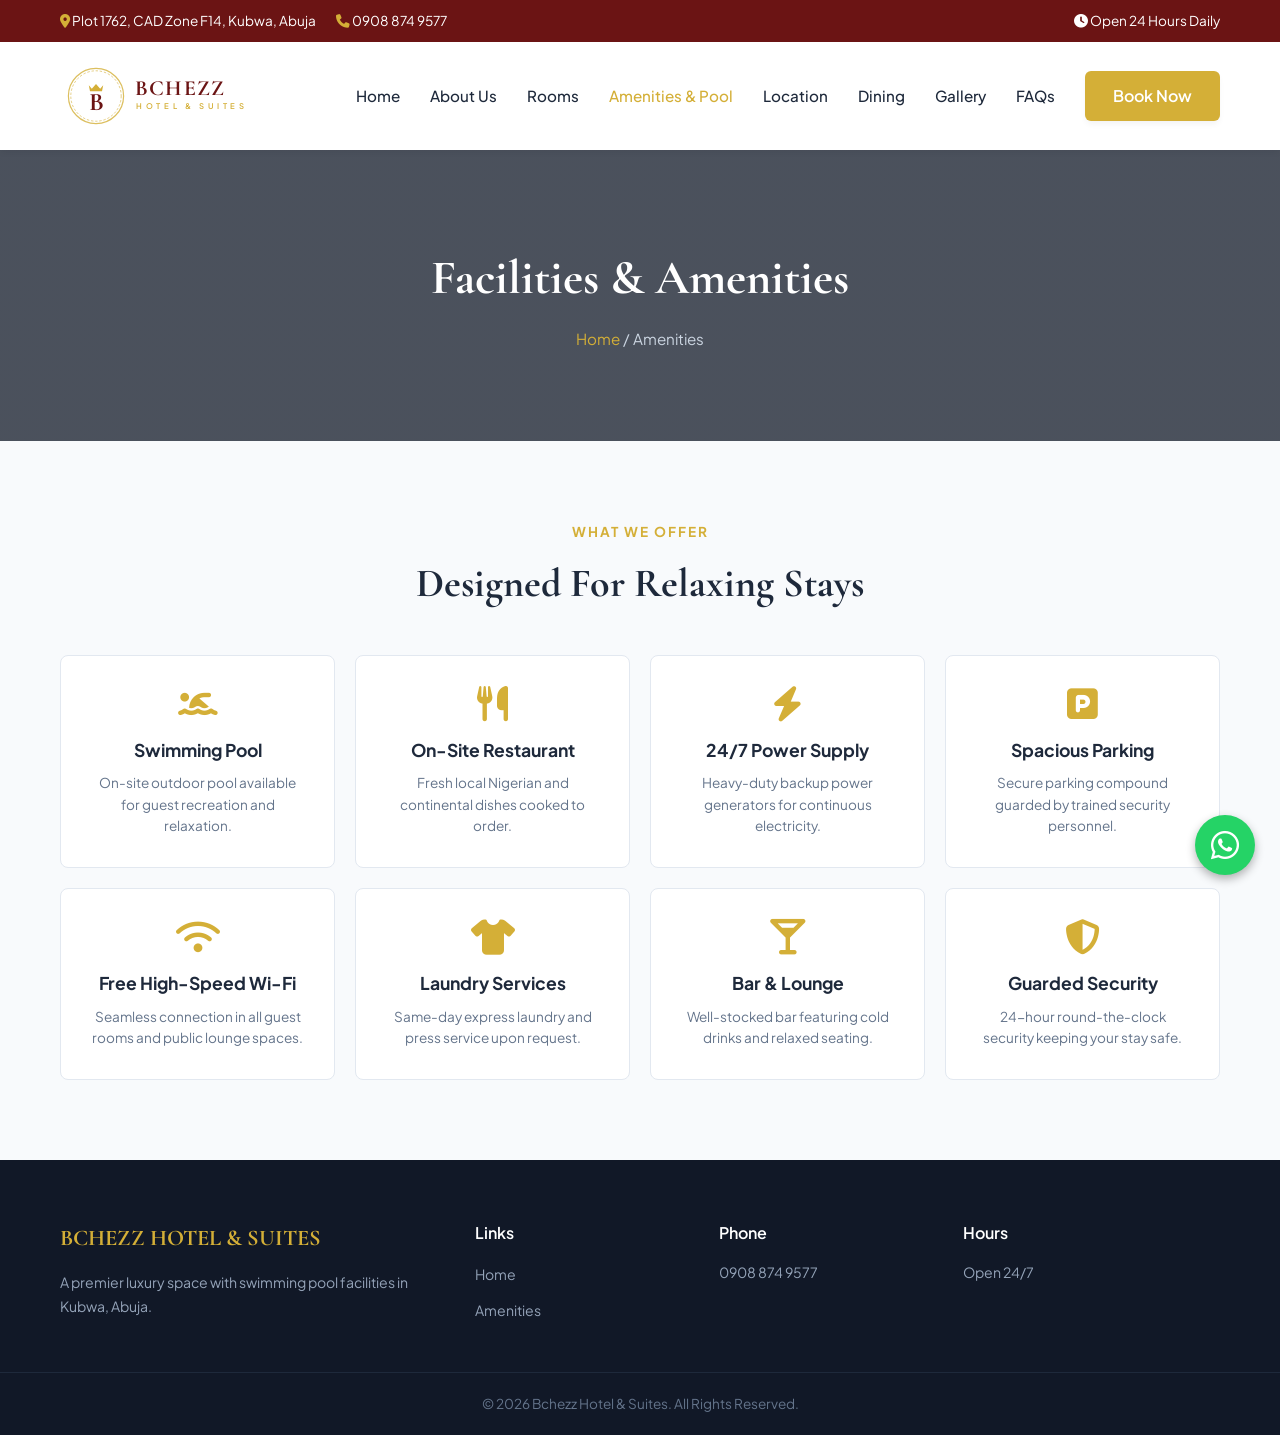
<file: amenities.html>
<!DOCTYPE html>
<html lang="en">
<head>
  <meta charset="utf-8">
  <meta name="viewport" content="width=device-width, initial-scale=1">
  <title>Amenities & Pool | Bchezz Hotel & Suites</title>
  <link rel="stylesheet" href="css/style.css">
  <link rel="preconnect" href="https://fonts.googleapis.com">
  <link rel="preconnect" href="https://fonts.gstatic.com" crossorigin>
  <link href="https://fonts.googleapis.com/css2?family=Cormorant+Garamond:wght@600;700&family=Plus+Jakarta+Sans:wght@400;500;600;700&display=swap" rel="stylesheet">
  <link rel="stylesheet" href="https://cdnjs.cloudflare.com/ajax/libs/font-awesome/6.4.0/css/all.min.css" />

  <!-- SEO & Open Graph Meta Tags -->
  <meta name="description" content="Bchezz Hotel & Suites offers luxury rooms, serviced apartments with kitchens, swimming pool, and 24/7 power in Kubwa, Abuja. Book your stay today!">
  <meta property="og:title" content="Bchezz Hotel & Suites | Luxury Lodging in Kubwa, Abuja">
  <meta property="og:description" content="Service-oriented hotel opposite Kubwa Central Market. Swimming pool, furnished suites, and 24-hour service.">
  <meta property="og:image" content="https://www.crystalbeds.com.ng/images/960x490/Bchezz%20Hotel%20Abuja%204.jpg">
  <meta property="og:type" content="website">

  <!-- Favicon Link -->
  <link rel="icon" type="image/svg+xml" href="favicon.svg"> 

</head>
<body>

  <div class="top-bar">
    <div class="container top-bar-content">
      <div class="top-info">
        <span><i class="fa-solid fa-location-dot"></i> Plot 1762, CAD Zone F14, Kubwa, Abuja</span>
        <span><i class="fa-solid fa-phone"></i> 0908 874 9577</span>
      </div>
      <div><span><i class="fa-solid fa-clock"></i> Open 24 Hours Daily</span></div>
    </div>
  </div>

  <header class="navbar">
    <div class="container nav-container">
      <a href="index.html" class="brand-logo" style="display: flex; align-items: center; max-width: 240px;">
        <svg xmlns="http://www.w3.org/2000/svg" viewBox="0 0 400 120" width="100%" height="auto">
          <g transform="translate(10, 10)">
            <circle cx="50" cy="50" r="46" fill="none" stroke="#D4AF37" stroke-width="2" opacity="0.8"/>
            <circle cx="50" cy="50" r="42" fill="none" stroke="#D4AF37" stroke-width="1" stroke-dasharray="4,3"/>
            <path d="M 38 32 L 43 38 L 50 30 L 57 38 L 62 32 L 60 42 L 40 42 Z" fill="#D4AF37"/>
            <text x="50" y="74" font-family="'Cormorant Garamond', serif" font-size="42" font-weight="700" fill="#6B1414" text-anchor="middle">B</text>
          </g>
          <text x="125" y="58" font-family="'Cormorant Garamond', serif" font-size="36" font-weight="700" fill="#6B1414" letter-spacing="2">BCHEZZ</text>
          <text x="127" y="82" font-family="'Plus Jakarta Sans', sans-serif" font-size="13" font-weight="600" fill="#D4AF37" letter-spacing="6">HOTEL &amp; SUITES</text>
        </svg>
      </a>
      <button class="nav-toggle" id="navToggle"><i class="fa-solid fa-bars"></i></button>
      <nav class="nav-menu" id="navMenu">
        <a href="index.html" class="nav-link">Home</a>
        <a href="about.html" class="nav-link">About Us</a>
        <a href="rooms.html" class="nav-link">Rooms</a>
        <a href="amenities.html" class="nav-link active">Amenities & Pool</a>
        <a href="location.html" class="nav-link">Location</a>
        <a href="restaurant.html" class="nav-link">Dining</a>
        <a href="gallery.html" class="nav-link">Gallery</a>
        <a href="faqs.html" class="nav-link">FAQs</a>
        <a href="booking.html" class="btn-primary">Book Now</a>
      </nav>
    </div>
  </header>

  <div class="page-header">
    <div class="container">
      <h1 class="page-title">Facilities & Amenities</h1>
      <p class="page-breadcrumb"><a href="index.html">Home</a> / Amenities</p>
    </div>
  </div>

  <section class="section">
    <div class="container">
      <div class="section-header text-center">
        <span class="section-subtitle">What We Offer</span>
        <h2 class="section-title">Designed For Relaxing Stays</h2>
      </div>

      <div class="grid-4">
        <div class="amenity-card">
          <i class="fa-solid fa-person-swimming"></i>
          <h3>Swimming Pool</h3>
          <p>On-site outdoor pool available for guest recreation and relaxation.</p>
        </div>
        <div class="amenity-card">
          <i class="fa-solid fa-utensils"></i>
          <h3>On-Site Restaurant</h3>
          <p>Fresh local Nigerian and continental dishes cooked to order.</p>
        </div>
        <div class="amenity-card">
          <i class="fa-solid fa-bolt"></i>
          <h3>24/7 Power Supply</h3>
          <p>Heavy-duty backup power generators for continuous electricity.</p>
        </div>
        <div class="amenity-card">
          <i class="fa-solid fa-square-parking"></i>
          <h3>Spacious Parking</h3>
          <p>Secure parking compound guarded by trained security personnel.</p>
        </div>
        <div class="amenity-card">
          <i class="fa-solid fa-wifi"></i>
          <h3>Free High-Speed Wi-Fi</h3>
          <p>Seamless connection in all guest rooms and public lounge spaces.</p>
        </div>
        <div class="amenity-card">
          <i class="fa-solid fa-shirt"></i>
          <h3>Laundry Services</h3>
          <p>Same-day express laundry and press service upon request.</p>
        </div>
        <div class="amenity-card">
          <i class="fa-solid fa-martini-glass"></i>
          <h3>Bar & Lounge</h3>
          <p>Well-stocked bar featuring cold drinks and relaxed seating.</p>
        </div>
        <div class="amenity-card">
          <i class="fa-solid fa-shield-halved"></i>
          <h3>Guarded Security</h3>
          <p>24-hour round-the-clock security keeping your stay safe.</p>
        </div>
      </div>
    </div>
  </section>

  <footer class="footer">
    <div class="container footer-grid">
      <div class="footer-col">
        <h3>BCHEZZ HOTEL & SUITES</h3>
        <p>A premier luxury space with swimming pool facilities in Kubwa, Abuja.</p>
      </div>
      <div class="footer-col">
        <h4>Links</h4>
        <ul>
          <li><a href="index.html">Home</a></li>
          <li><a href="amenities.html">Amenities</a></li>
        </ul>
      </div>
      <div class="footer-col">
        <h4>Phone</h4>
        <p>0908 874 9577</p>
      </div>
      <div class="footer-col">
        <h4>Hours</h4>
        <p>Open 24/7</p>
      </div>
    </div>
    <div class="footer-bottom"><p>&copy; 2026 Bchezz Hotel & Suites. All Rights Reserved.</p></div>
  </footer>

  <!-- Floating WhatsApp Chat Widget -->
  <a href="https://wa.me/2349088749577?text=Hello%20Bchezz%20Hotel,%20I%20would%20like%20to%20inquire%20about%20room%20reservations." class="whatsapp-float" target="_blank" aria-label="Chat on WhatsApp">
    <i class="fa-brands fa-whatsapp"></i>
  </a>  

  <script src="js/script.js"></script>
</body>
</html>
</file>
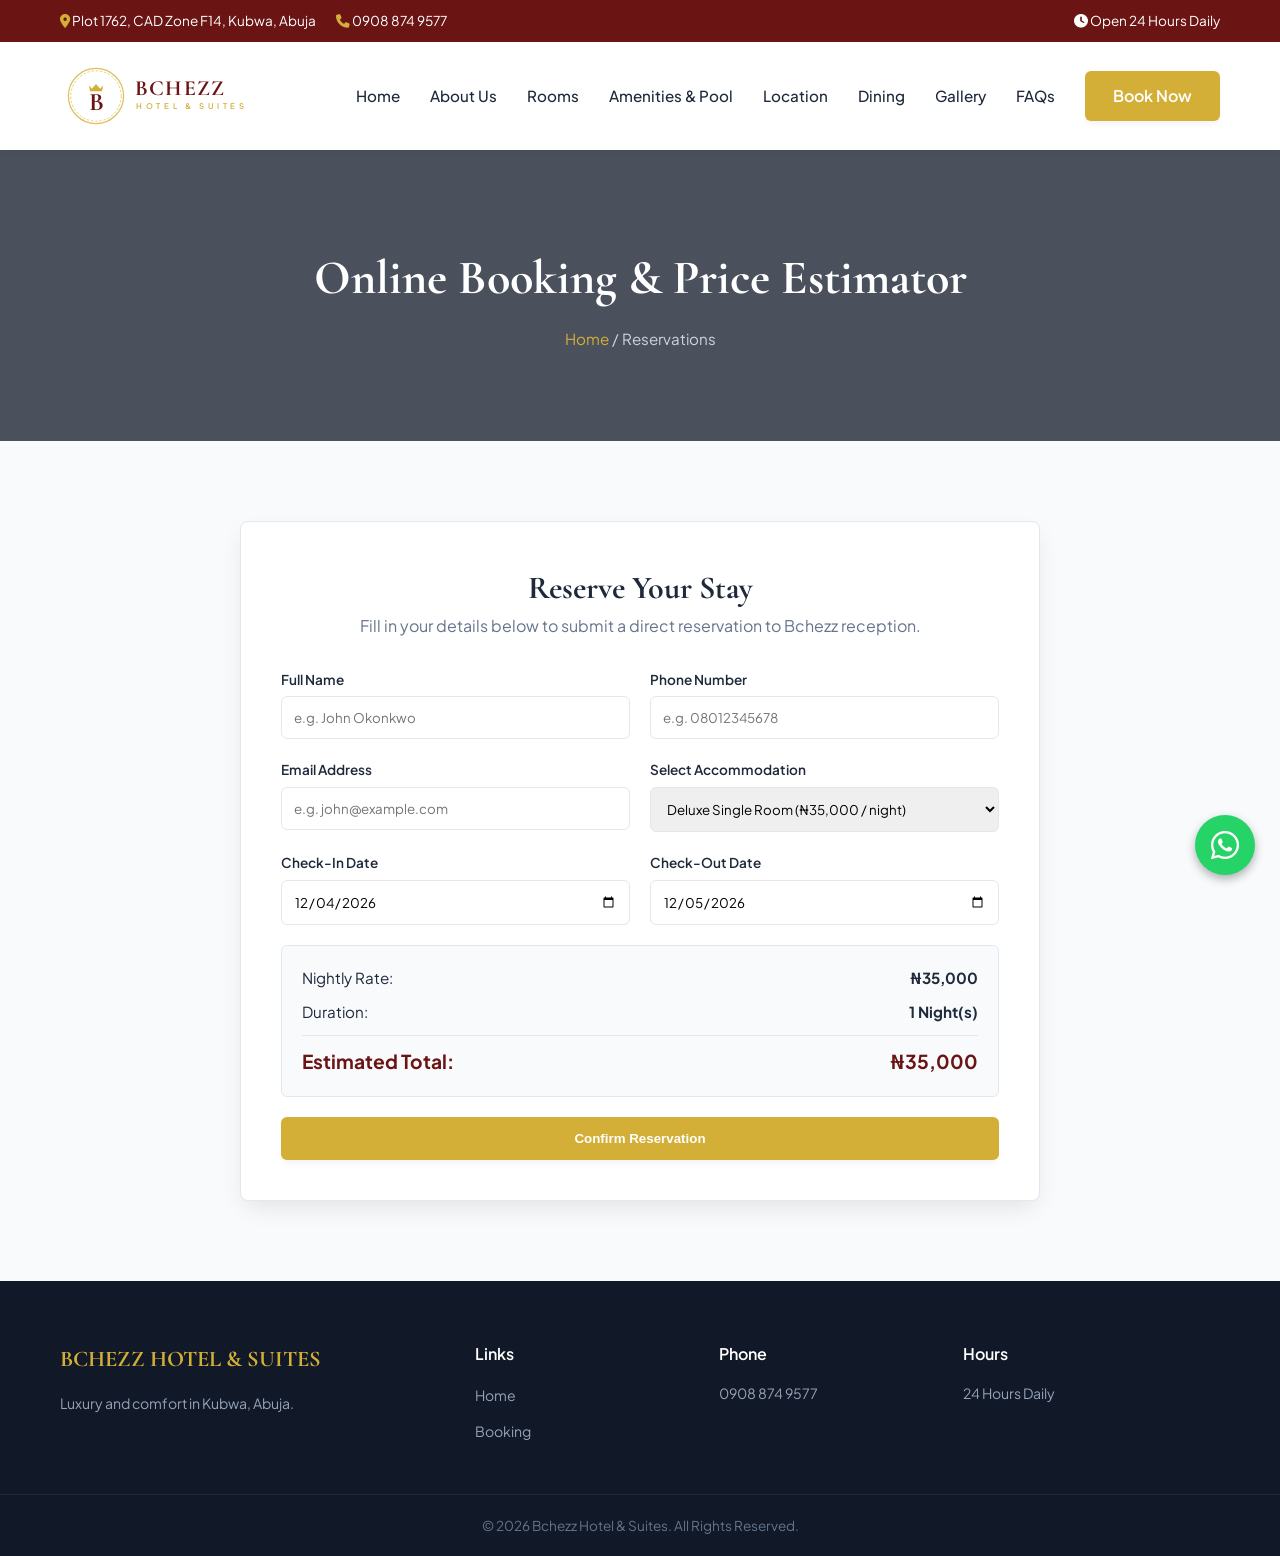
<file: booking.html>
<!DOCTYPE html>
<html lang="en">
<head>
  <meta charset="utf-8">
  <meta name="viewport" content="width=device-width, initial-scale=1">
  <title>Reservations & Calculator | Bchezz Hotel & Suites</title>
  <link rel="stylesheet" href="css/style.css">
  <link rel="preconnect" href="https://fonts.googleapis.com">
  <link rel="preconnect" href="https://fonts.gstatic.com" crossorigin>
  <link href="https://fonts.googleapis.com/css2?family=Cormorant+Garamond:wght@600;700&family=Plus+Jakarta+Sans:wght@400;500;600;700&display=swap" rel="stylesheet">
  <link rel="stylesheet" href="https://cdnjs.cloudflare.com/ajax/libs/font-awesome/6.4.0/css/all.min.css" />

  <!-- SEO & Open Graph Meta Tags -->
  <meta name="description" content="Bchezz Hotel & Suites offers luxury rooms, serviced apartments with kitchens, swimming pool, and 24/7 power in Kubwa, Abuja. Book your stay today!">
  <meta property="og:title" content="Bchezz Hotel & Suites | Luxury Lodging in Kubwa, Abuja">
  <meta property="og:description" content="Service-oriented hotel opposite Kubwa Central Market. Swimming pool, furnished suites, and 24-hour service.">
  <meta property="og:image" content="https://www.crystalbeds.com.ng/images/960x490/Bchezz%20Hotel%20Abuja%204.jpg">
  <meta property="og:type" content="website">  

  <!-- Favicon Link -->
  <link rel="icon" type="image/svg+xml" href="favicon.svg"> 

</head>
<body>

  <div class="top-bar">
    <div class="container top-bar-content">
      <div class="top-info">
        <span><i class="fa-solid fa-location-dot"></i> Plot 1762, CAD Zone F14, Kubwa, Abuja</span>
        <span><i class="fa-solid fa-phone"></i> 0908 874 9577</span>
      </div>
      <div><span><i class="fa-solid fa-clock"></i> Open 24 Hours Daily</span></div>
    </div>
  </div>

  <header class="navbar">
    <div class="container nav-container">
      <a href="index.html" class="brand-logo" style="display: flex; align-items: center; max-width: 240px;">
        <svg xmlns="http://www.w3.org/2000/svg" viewBox="0 0 400 120" width="100%" height="auto">
          <g transform="translate(10, 10)">
            <circle cx="50" cy="50" r="46" fill="none" stroke="#D4AF37" stroke-width="2" opacity="0.8"/>
            <circle cx="50" cy="50" r="42" fill="none" stroke="#D4AF37" stroke-width="1" stroke-dasharray="4,3"/>
            <path d="M 38 32 L 43 38 L 50 30 L 57 38 L 62 32 L 60 42 L 40 42 Z" fill="#D4AF37"/>
            <text x="50" y="74" font-family="'Cormorant Garamond', serif" font-size="42" font-weight="700" fill="#6B1414" text-anchor="middle">B</text>
          </g>
          <text x="125" y="58" font-family="'Cormorant Garamond', serif" font-size="36" font-weight="700" fill="#6B1414" letter-spacing="2">BCHEZZ</text>
          <text x="127" y="82" font-family="'Plus Jakarta Sans', sans-serif" font-size="13" font-weight="600" fill="#D4AF37" letter-spacing="6">HOTEL &amp; SUITES</text>
        </svg>
      </a>
      <button class="nav-toggle" id="navToggle"><i class="fa-solid fa-bars"></i></button>
      <nav class="nav-menu" id="navMenu">
        <a href="index.html" class="nav-link">Home</a>
        <a href="about.html" class="nav-link">About Us</a>
        <a href="rooms.html" class="nav-link">Rooms</a>
        <a href="amenities.html" class="nav-link">Amenities & Pool</a>
        <a href="location.html" class="nav-link">Location</a>
        <a href="restaurant.html" class="nav-link">Dining</a>
        <a href="gallery.html" class="nav-link">Gallery</a>
        <a href="faqs.html" class="nav-link">FAQs</a>
        <a href="booking.html" class="btn-primary active">Book Now</a>
      </nav>
    </div>
  </header>

  <div class="page-header">
    <div class="container">
      <h1 class="page-title">Online Booking & Price Estimator</h1>
      <p class="page-breadcrumb"><a href="index.html">Home</a> / Reservations</p>
    </div>
  </div>

  <section class="section">
    <div class="container">
      <div class="booking-card">
        <div class="text-center" style="margin-bottom:30px;">
          <h2 style="font-family: var(--font-heading); font-size:2rem;">Reserve Your Stay</h2>
          <p style="color:var(--text-muted);">Fill in your details below to submit a direct reservation to Bchezz reception.</p>
        </div>

        <form id="reservationForm">
          <div class="form-grid">
            <div class="form-group">
              <label>Full Name</label>
              <input type="text" placeholder="e.g. John Okonkwo" required>
            </div>
            <div class="form-group">
              <label>Phone Number</label>
              <input type="tel" placeholder="e.g. 08012345678" required>
            </div>
            <div class="form-group">
              <label>Email Address</label>
              <input type="email" placeholder="e.g. john@example.com" required>
            </div>
            <div class="form-group">
              <label>Select Accommodation</label>
              <select id="calcRoom">
                <option value="Deluxe Single">Deluxe Single Room (₦35,000 / night)</option>
                <option value="Deluxe Double">Deluxe Double Room (₦42,000 / night)</option>
                <option value="Executive Suite">Executive Suite (₦55,000 / night)</option>
                <option value="Serviced Apartment">Serviced Apartment with Kitchen (₦70,000 / night)</option>
              </select>
            </div>
            <div class="form-group">
              <label>Check-In Date</label>
              <input type="date" id="booking-checkin" required>
            </div>
            <div class="form-group">
              <label>Check-Out Date</label>
              <input type="date" id="booking-checkout" required>
            </div>
          </div>

          <!-- Price Calculation Box -->
          <div class="calc-summary">
            <div class="calc-summary-row">
              <span>Nightly Rate:</span>
              <strong id="calcRate">₦35,000</strong>
            </div>
            <div class="calc-summary-row">
              <span>Duration:</span>
              <strong id="calcNights">1 Night(s)</strong>
            </div>
            <div class="calc-summary-total">
              <span>Estimated Total:</span>
              <span id="calcTotal">₦35,000</span>
            </div>
          </div>

          <button type="submit" class="btn-primary" style="width: 100%; justify-content: center; padding: 14px; margin-top: 20px;">Confirm Reservation</button>
        </form>
      </div>
    </div>
  </section>

  <footer class="footer">
    <div class="container footer-grid">
      <div class="footer-col">
        <h3>BCHEZZ HOTEL & SUITES</h3>
        <p>Luxury and comfort in Kubwa, Abuja.</p>
      </div>
      <div class="footer-col">
        <h4>Links</h4>
        <ul>
          <li><a href="index.html">Home</a></li>
          <li><a href="booking.html">Booking</a></li>
        </ul>
      </div>
      <div class="footer-col">
        <h4>Phone</h4>
        <p>0908 874 9577</p>
      </div>
      <div class="footer-col">
        <h4>Hours</h4>
        <p>24 Hours Daily</p>
      </div>
    </div>
    <div class="footer-bottom"><p>&copy; 2026 Bchezz Hotel & Suites. All Rights Reserved.</p></div>
  </footer>

  <a href="https://wa.me/2349088749577?text=Hello%20Bchezz%20Hotel,%20I%20would%20like%20to%20inquire%20about%20room%20reservations." class="whatsapp-float" target="_blank"><i class="fa-brands fa-whatsapp"></i></a>

  <script src="js/script.js"></script>
</body>
</html>
</file>
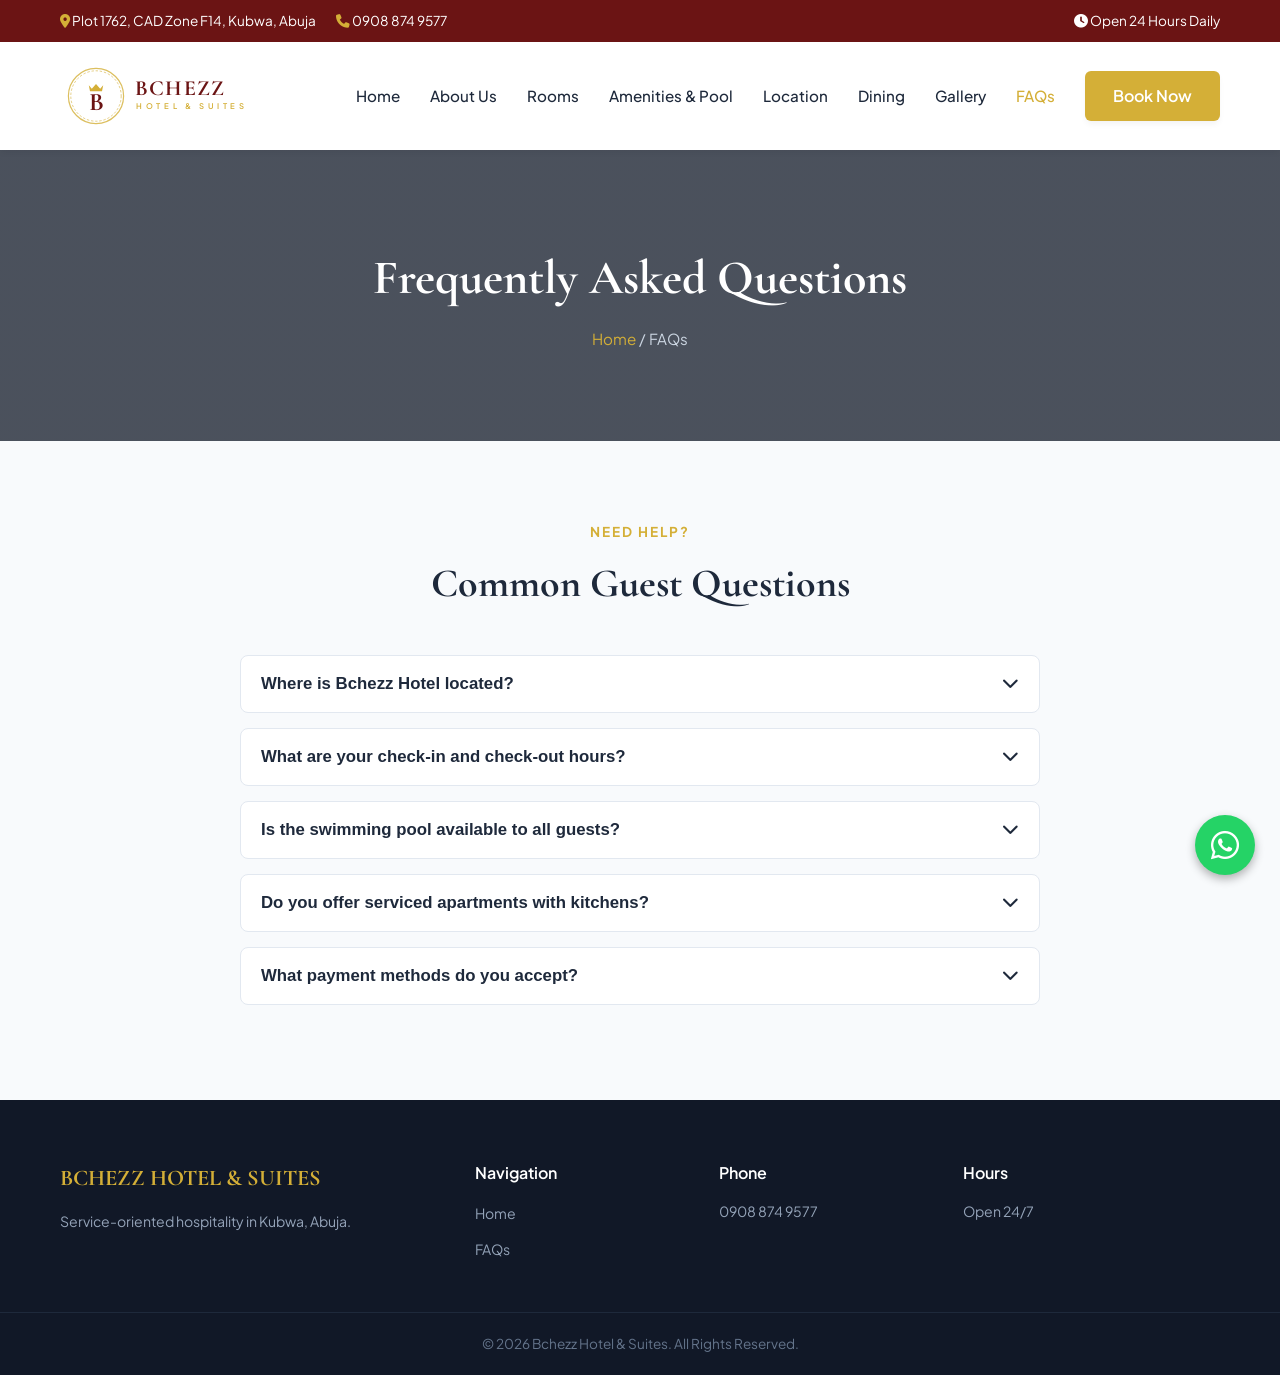
<file: faqs.html>
<!DOCTYPE html>
<html lang="en">
<head>
  <meta charset="utf-8">
  <meta name="viewport" content="width=device-width, initial-scale=1">
  <title>Frequently Asked Questions | Bchezz Hotel & Suites</title>
  <link rel="stylesheet" href="css/style.css">
  <link rel="preconnect" href="https://fonts.googleapis.com">
  <link rel="preconnect" href="https://fonts.gstatic.com" crossorigin>
  <link href="https://fonts.googleapis.com/css2?family=Cormorant+Garamond:wght@600;700&family=Plus+Jakarta+Sans:wght@400;500;600;700&display=swap" rel="stylesheet">
  <link rel="stylesheet" href="https://cdnjs.cloudflare.com/ajax/libs/font-awesome/6.4.0/css/all.min.css" />

  <!-- SEO & Open Graph Meta Tags -->
  <meta name="description" content="Bchezz Hotel & Suites offers luxury rooms, serviced apartments with kitchens, swimming pool, and 24/7 power in Kubwa, Abuja. Book your stay today!">
  <meta property="og:title" content="Bchezz Hotel & Suites | Luxury Lodging in Kubwa, Abuja">
  <meta property="og:description" content="Service-oriented hotel opposite Kubwa Central Market. Swimming pool, furnished suites, and 24-hour service.">
  <meta property="og:image" content="https://www.crystalbeds.com.ng/images/960x490/Bchezz%20Hotel%20Abuja%204.jpg">
  <meta property="og:type" content="website">

  <!-- Favicon Link -->
  <link rel="icon" type="image/svg+xml" href="favicon.svg"> 

</head>
<body>

  <div class="top-bar">
    <div class="container top-bar-content">
      <div class="top-info">
        <span><i class="fa-solid fa-location-dot"></i> Plot 1762, CAD Zone F14, Kubwa, Abuja</span>
        <span><i class="fa-solid fa-phone"></i> 0908 874 9577</span>
      </div>
      <div><span><i class="fa-solid fa-clock"></i> Open 24 Hours Daily</span></div>
    </div>
  </div>

  <header class="navbar">
    <div class="container nav-container">
      <a href="index.html" class="brand-logo" style="display: flex; align-items: center; max-width: 240px;">
        <svg xmlns="http://www.w3.org/2000/svg" viewBox="0 0 400 120" width="100%" height="auto">
          <g transform="translate(10, 10)">
            <circle cx="50" cy="50" r="46" fill="none" stroke="#D4AF37" stroke-width="2" opacity="0.8"/>
            <circle cx="50" cy="50" r="42" fill="none" stroke="#D4AF37" stroke-width="1" stroke-dasharray="4,3"/>
            <path d="M 38 32 L 43 38 L 50 30 L 57 38 L 62 32 L 60 42 L 40 42 Z" fill="#D4AF37"/>
            <text x="50" y="74" font-family="'Cormorant Garamond', serif" font-size="42" font-weight="700" fill="#6B1414" text-anchor="middle">B</text>
          </g>
          <text x="125" y="58" font-family="'Cormorant Garamond', serif" font-size="36" font-weight="700" fill="#6B1414" letter-spacing="2">BCHEZZ</text>
          <text x="127" y="82" font-family="'Plus Jakarta Sans', sans-serif" font-size="13" font-weight="600" fill="#D4AF37" letter-spacing="6">HOTEL &amp; SUITES</text>
        </svg>
      </a>
      <button class="nav-toggle" id="navToggle"><i class="fa-solid fa-bars"></i></button>
      <nav class="nav-menu" id="navMenu">
        <a href="index.html" class="nav-link">Home</a>
        <a href="about.html" class="nav-link">About Us</a>
        <a href="rooms.html" class="nav-link">Rooms</a>
        <a href="amenities.html" class="nav-link">Amenities & Pool</a>
        <a href="location.html" class="nav-link">Location</a>
        <a href="restaurant.html" class="nav-link">Dining</a>
        <a href="gallery.html" class="nav-link">Gallery</a>
        <a href="faqs.html" class="nav-link active">FAQs</a>
        <a href="booking.html" class="btn-primary">Book Now</a>
      </nav>
    </div>
  </header>

  <div class="page-header">
    <div class="container">
      <h1 class="page-title">Frequently Asked Questions</h1>
      <p class="page-breadcrumb"><a href="index.html">Home</a> / FAQs</p>
    </div>
  </div>

  <section class="section">
    <div class="container">
      <div class="section-header text-center">
        <span class="section-subtitle">Need Help?</span>
        <h2 class="section-title">Common Guest Questions</h2>
      </div>

      <div class="faq-accordion">
        <div class="faq-item">
          <button class="faq-question">Where is Bchezz Hotel located? <i class="fa-solid fa-chevron-down"></i></button>
          <div class="faq-answer">We are located at Plot No. 1762, CAD Zone F14, directly opposite the Kubwa Central Market and near the Kubwa Train Station in Abuja.</div>
        </div>

        <div class="faq-item">
          <button class="faq-question">What are your check-in and check-out hours? <i class="fa-solid fa-chevron-down"></i></button>
          <div class="faq-answer">Our reception desk operates 24 hours daily. Standard check-in starts at 12:00 PM and check-out is at 12:00 PM the following day.</div>
        </div>

        <div class="faq-item">
          <button class="faq-question">Is the swimming pool available to all guests? <i class="fa-solid fa-chevron-down"></i></button>
          <div class="faq-answer">Yes, our on-site outdoor swimming pool is open to all lodged guests during operating pool hours.</div>
        </div>

        <div class="faq-item">
          <button class="faq-question">Do you offer serviced apartments with kitchens? <i class="fa-solid fa-chevron-down"></i></button>
          <div class="faq-answer">Yes, we have furnished serviced apartments featuring fully equipped private kitchen facilities, perfect for extended stays.</div>
        </div>

        <div class="faq-item">
          <button class="faq-question">What payment methods do you accept? <i class="fa-solid fa-chevron-down"></i></button>
          <div class="faq-answer">We accept POS card payments, direct bank transfers, and cash at our front desk.</div>
        </div>
      </div>
    </div>
  </section>

  <footer class="footer">
    <div class="container footer-grid">
      <div class="footer-col">
        <h3>BCHEZZ HOTEL & SUITES</h3>
        <p>Service-oriented hospitality in Kubwa, Abuja.</p>
      </div>
      <div class="footer-col">
        <h4>Navigation</h4>
        <ul>
          <li><a href="index.html">Home</a></li>
          <li><a href="faqs.html">FAQs</a></li>
        </ul>
      </div>
      <div class="footer-col">
        <h4>Phone</h4>
        <p>0908 874 9577</p>
      </div>
      <div class="footer-col">
        <h4>Hours</h4>
        <p>Open 24/7</p>
      </div>
    </div>
    <div class="footer-bottom"><p>&copy; 2026 Bchezz Hotel & Suites. All Rights Reserved.</p></div>
  </footer>

  <a href="https://wa.me/2349088749577?text=Hello%20Bchezz%20Hotel,%20I%20would%20like%20to%20inquire%20about%20room%20reservations." class="whatsapp-float" target="_blank"><i class="fa-brands fa-whatsapp"></i></a>

  <script src="js/script.js"></script>
</body>
</html>
</file>
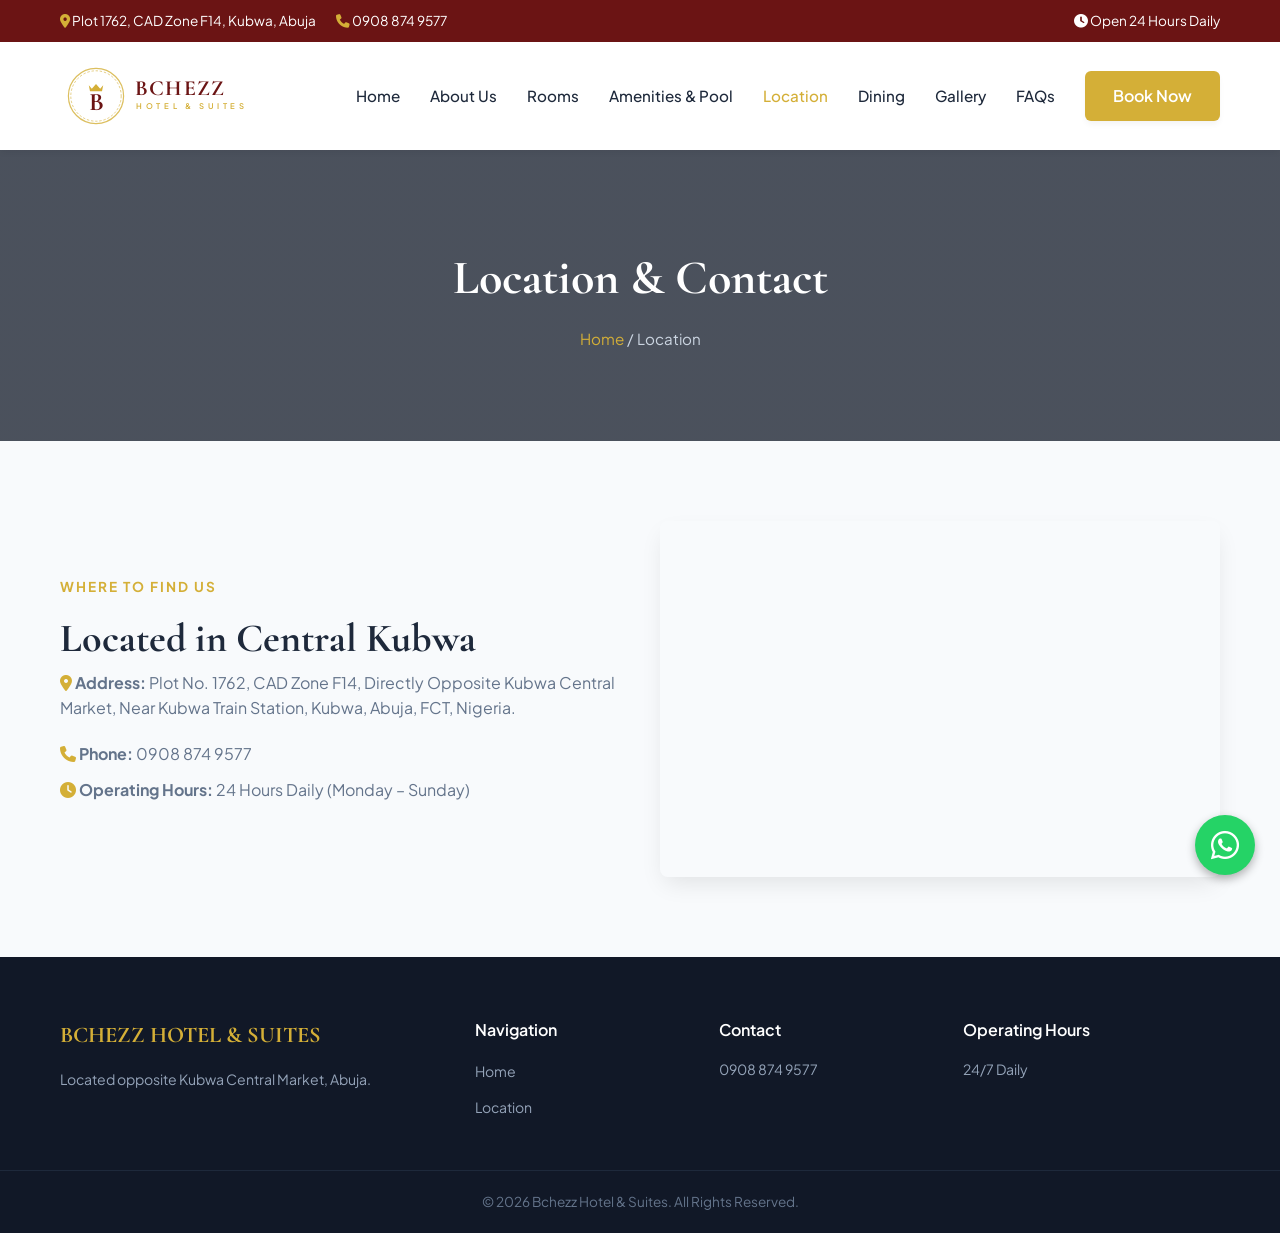
<file: location.html>
<!DOCTYPE html>
<html lang="en">
<head>
  <meta charset="utf-8">
  <meta name="viewport" content="width=device-width, initial-scale=1">
  <title>Location & Directions | Bchezz Hotel & Suites</title>
  <link rel="stylesheet" href="css/style.css">
  <link rel="preconnect" href="https://fonts.googleapis.com">
  <link rel="preconnect" href="https://fonts.gstatic.com" crossorigin>
  <link href="https://fonts.googleapis.com/css2?family=Cormorant+Garamond:wght@600;700&family=Plus+Jakarta+Sans:wght@400;500;600;700&display=swap" rel="stylesheet">
  <link rel="stylesheet" href="https://cdnjs.cloudflare.com/ajax/libs/font-awesome/6.4.0/css/all.min.css" />

  <!-- SEO & Open Graph Meta Tags -->
  <meta name="description" content="Bchezz Hotel & Suites offers luxury rooms, serviced apartments with kitchens, swimming pool, and 24/7 power in Kubwa, Abuja. Book your stay today!">
  <meta property="og:title" content="Bchezz Hotel & Suites | Luxury Lodging in Kubwa, Abuja">
  <meta property="og:description" content="Service-oriented hotel opposite Kubwa Central Market. Swimming pool, furnished suites, and 24-hour service.">
  <meta property="og:image" content="https://www.crystalbeds.com.ng/images/960x490/Bchezz%20Hotel%20Abuja%204.jpg">
  <meta property="og:type" content="website">

  <!-- Favicon Link -->
  <link rel="icon" type="image/svg+xml" href="favicon.svg"> 

</head>
<body>

  <div class="top-bar">
    <div class="container top-bar-content">
      <div class="top-info">
        <span><i class="fa-solid fa-location-dot"></i> Plot 1762, CAD Zone F14, Kubwa, Abuja</span>
        <span><i class="fa-solid fa-phone"></i> 0908 874 9577</span>
      </div>
      <div><span><i class="fa-solid fa-clock"></i> Open 24 Hours Daily</span></div>
    </div>
  </div>

  <header class="navbar">
    <div class="container nav-container">
      <a href="index.html" class="brand-logo" style="display: flex; align-items: center; max-width: 240px;">
        <svg xmlns="http://www.w3.org/2000/svg" viewBox="0 0 400 120" width="100%" height="auto">
          <g transform="translate(10, 10)">
            <circle cx="50" cy="50" r="46" fill="none" stroke="#D4AF37" stroke-width="2" opacity="0.8"/>
            <circle cx="50" cy="50" r="42" fill="none" stroke="#D4AF37" stroke-width="1" stroke-dasharray="4,3"/>
            <path d="M 38 32 L 43 38 L 50 30 L 57 38 L 62 32 L 60 42 L 40 42 Z" fill="#D4AF37"/>
            <text x="50" y="74" font-family="'Cormorant Garamond', serif" font-size="42" font-weight="700" fill="#6B1414" text-anchor="middle">B</text>
          </g>
          <text x="125" y="58" font-family="'Cormorant Garamond', serif" font-size="36" font-weight="700" fill="#6B1414" letter-spacing="2">BCHEZZ</text>
          <text x="127" y="82" font-family="'Plus Jakarta Sans', sans-serif" font-size="13" font-weight="600" fill="#D4AF37" letter-spacing="6">HOTEL &amp; SUITES</text>
        </svg>
      </a>
      <button class="nav-toggle" id="navToggle"><i class="fa-solid fa-bars"></i></button>
      <nav class="nav-menu" id="navMenu">
        <a href="index.html" class="nav-link">Home</a>
        <a href="about.html" class="nav-link">About Us</a>
        <a href="rooms.html" class="nav-link">Rooms</a>
        <a href="amenities.html" class="nav-link">Amenities & Pool</a>
        <a href="location.html" class="nav-link active">Location</a>
        <a href="restaurant.html" class="nav-link">Dining</a>
        <a href="gallery.html" class="nav-link">Gallery</a>
        <a href="faqs.html" class="nav-link">FAQs</a>
        <a href="booking.html" class="btn-primary">Book Now</a>
      </nav>
    </div>
  </header>

  <div class="page-header">
    <div class="container">
      <h1 class="page-title">Location & Contact</h1>
      <p class="page-breadcrumb"><a href="index.html">Home</a> / Location</p>
    </div>
  </div>

  <section class="section">
    <div class="container grid-2">
      <div>
        <span class="section-subtitle">Where To Find Us</span>
        <h2 class="section-title">Located in Central Kubwa</h2>
        <p style="color: var(--text-muted); margin-bottom: 20px;"><i class="fa-solid fa-location-dot" style="color: var(--primary-gold);"></i> <strong>Address:</strong> Plot No. 1762, CAD Zone F14, Directly Opposite Kubwa Central Market, Near Kubwa Train Station, Kubwa, Abuja, FCT, Nigeria.</p>
        <p style="color: var(--text-muted); margin-bottom: 10px;"><i class="fa-solid fa-phone" style="color: var(--primary-gold);"></i> <strong>Phone:</strong> 0908 874 9577</p>
        <p style="color: var(--text-muted); margin-bottom: 20px;"><i class="fa-solid fa-clock" style="color: var(--primary-gold);"></i> <strong>Operating Hours:</strong> 24 Hours Daily (Monday – Sunday)</p>
      </div>
      <div style="border-radius:8px; overflow:hidden; box-shadow: var(--shadow-lg);">
        <iframe 
          src="https://maps.google.com/maps?q=Kubwa%20Central%20Market%20Abuja&t=&z=15&ie=UTF8&iwloc=&output=embed" 
          width="100%" 
          height="350" 
          style="border:0;" 
          allowfullscreen="" 
          loading="lazy">
        </iframe>
      </div>
    </div>
  </section>

  <footer class="footer">
    <div class="container footer-grid">
      <div class="footer-col">
        <h3>BCHEZZ HOTEL & SUITES</h3>
        <p>Located opposite Kubwa Central Market, Abuja.</p>
      </div>
      <div class="footer-col">
        <h4>Navigation</h4>
        <ul>
          <li><a href="index.html">Home</a></li>
          <li><a href="location.html">Location</a></li>
        </ul>
      </div>
      <div class="footer-col">
        <h4>Contact</h4>
        <p>0908 874 9577</p>
      </div>
      <div class="footer-col">
        <h4>Operating Hours</h4>
        <p>24/7 Daily</p>
      </div>
    </div>
    <div class="footer-bottom"><p>&copy; 2026 Bchezz Hotel & Suites. All Rights Reserved.</p></div>
  </footer>

  <!-- Floating WhatsApp Chat Widget -->
  <a href="https://wa.me/2349088749577?text=Hello%20Bchezz%20Hotel,%20I%20would%20like%20to%20inquire%20about%20room%20reservations." class="whatsapp-float" target="_blank" aria-label="Chat on WhatsApp">
    <i class="fa-brands fa-whatsapp"></i>
  </a> 

  <script src="js/script.js"></script>
</body>
</html>
</file>
<file: css/style.css>
/* ==========================================================================
   Bchezz Hotel & Suites - Master Stylesheet
   ========================================================================== */
:root {
  --primary-gold: #d4af37;
  --primary-gold-hover: #b89628;
  --brand-burgundy: #6b1414;
  --brand-burgundy-dark: #4a0d0d;
  --dark-bg: #111827;
  --light-bg: #f8fafc;
  --white: #ffffff;
  --text-main: #1e293b;
  --text-muted: #64748b;
  --border-color: #e2e8f0;
  --shadow-sm: 0 4px 6px -1px rgba(0, 0, 0, 0.05);
  --shadow-lg: 0 10px 25px -5px rgba(0, 0, 0, 0.1);
  --transition: all 0.3s cubic-bezier(0.4, 0, 0.2, 1);
  --font-heading: 'Cormorant Garamond', serif;
  --font-body: 'Plus Jakarta Sans', sans-serif;
}

* {
  margin: 0;
  padding: 0;
  box-sizing: border-box;
}

html {
  scroll-behavior: smooth;
}

body {
  background-color: var(--light-bg);
  color: var(--text-main);
  font-family: var(--font-body);
  line-height: 1.6;
}

a {
  text-decoration: none;
  color: inherit;
}

.container {
  max-width: 1200px;
  margin: 0 auto;
  padding: 0 20px;
}

.section {
  padding: 80px 0;
}

.section-header {
  margin-bottom: 40px;
}

.section-subtitle {
  color: var(--primary-gold);
  text-transform: uppercase;
  font-weight: 700;
  font-size: 0.85rem;
  letter-spacing: 2px;
  display: block;
  margin-bottom: 8px;
}

.section-title {
  font-family: var(--font-heading);
  font-size: 2.5rem;
  color: var(--text-main);
  font-weight: 700;
}

.text-center {
  text-align: center;
}

/* UI Buttons */
.btn-primary {
  background-color: var(--primary-gold);
  color: var(--white);
  padding: 12px 28px;
  font-weight: 600;
  border-radius: 6px;
  display: inline-flex;
  align-items: center;
  gap: 8px;
  border: none;
  cursor: pointer;
  transition: var(--transition);
  box-shadow: var(--shadow-sm);
}

.btn-primary:hover {
  background-color: var(--primary-gold-hover);
  transform: translateY(-2px);
}

.btn-secondary {
  background-color: var(--brand-burgundy);
  color: var(--white);
  padding: 12px 28px;
  font-weight: 600;
  border-radius: 6px;
  display: inline-flex;
  align-items: center;
  gap: 8px;
  transition: var(--transition);
}

.btn-secondary:hover {
  background-color: var(--brand-burgundy-dark);
  transform: translateY(-2px);
}

.btn-outline {
  border: 2px solid var(--primary-gold);
  color: var(--primary-gold);
  padding: 10px 22px;
  font-weight: 600;
  border-radius: 6px;
  display: inline-block;
  transition: var(--transition);
}

.btn-outline:hover {
  background-color: var(--primary-gold);
  color: var(--white);
}

/* Top Bar */
.top-bar {
  background-color: var(--brand-burgundy);
  color: var(--white);
  font-size: 0.85rem;
  padding: 10px 0;
}

.top-bar-content {
  display: flex;
  justify-content: space-between;
  align-items: center;
}

.top-info {
  display: flex;
  gap: 20px;
}

.top-info i {
  color: var(--primary-gold);
}

/* Navbar */
.navbar {
  background-color: var(--white);
  position: sticky;
  top: 0;
  z-index: 1000;
  box-shadow: var(--shadow-sm);
}

.nav-container {
  display: flex;
  justify-content: space-between;
  align-items: center;
  padding: 18px 20px;
}

.brand-logo {
  display: flex;
  flex-direction: column;
}

.logo-main {
  font-family: var(--font-heading);
  font-size: 1.8rem;
  font-weight: 700;
  color: var(--brand-burgundy);
  line-height: 1;
  letter-spacing: 1px;
}

.logo-sub {
  font-size: 0.7rem;
  font-weight: 600;
  color: var(--primary-gold);
  letter-spacing: 2px;
}

.nav-menu {
  display: flex;
  align-items: center;
  gap: 30px;
}

.nav-link {
  font-weight: 500;
  font-size: 0.95rem;
  color: var(--text-main);
  transition: var(--transition);
}

.nav-link:hover, .nav-link.active {
  color: var(--primary-gold);
}

.nav-toggle {
  display: none;
  background: none;
  border: none;
  font-size: 1.5rem;
  color: var(--text-main);
  cursor: pointer;
}

/* Subpage Header Banner */
.page-header {
  background: linear-gradient(rgba(17, 24, 39, 0.75), rgba(17, 24, 39, 0.75)), 
              url('https://www.crystalbeds.com.ng/images/960x490/Bchezz%20Hotel%20Abuja%204.jpg') center/cover no-repeat;
  padding: 90px 0;
  color: var(--white);
  text-align: center;
}

.page-title {
  font-family: var(--font-heading);
  font-size: 3rem;
  margin-bottom: 10px;
}

.page-breadcrumb {
  font-size: 0.95rem;
  color: #cbd5e1;
}

.page-breadcrumb a {
  color: var(--primary-gold);
}

/* Hero Section */
.hero {
  position: relative;
  height: 80vh;
  min-height: 550px;
  background: linear-gradient(rgba(0,0,0,0.5), rgba(0,0,0,0.5)), 
              url('https://www.crystalbeds.com.ng/images/960x490/Bchezz%20Hotel%20Abuja%204.jpg') center/cover no-repeat;
  display: flex;
  align-items: center;
  justify-content: center;
  text-align: center;
}

.hero-content {
  max-width: 800px;
  color: var(--white);
  padding: 0 20px;
}

.hero-badge {
  background: rgba(212, 175, 55, 0.2);
  border: 1px solid var(--primary-gold);
  color: var(--primary-gold);
  padding: 6px 18px;
  border-radius: 30px;
  font-size: 0.85rem;
  font-weight: 600;
  display: inline-block;
  margin-bottom: 20px;
}

.hero-title {
  font-family: var(--font-heading);
  font-size: 3.5rem;
  line-height: 1.15;
  margin-bottom: 20px;
}

.hero-description {
  font-size: 1.1rem;
  margin-bottom: 30px;
  color: #e2e8f0;
}

.hero-actions {
  display: flex;
  gap: 15px;
  justify-content: center;
}

/* Quick Search Bar */
.booking-bar-wrapper {
  max-width: 1100px;
  margin: -50px auto 0;
  position: relative;
  z-index: 10;
  padding: 0 20px;
}

.booking-bar {
  background-color: var(--white);
  border-radius: 8px;
  padding: 25px;
  box-shadow: var(--shadow-lg);
  display: grid;
  grid-template-columns: repeat(4, 1fr) auto;
  gap: 15px;
  align-items: end;
}

.booking-field label {
  display: block;
  font-size: 0.82rem;
  font-weight: 600;
  margin-bottom: 6px;
  color: var(--text-main);
}

.booking-field input, .booking-field select {
  width: 100%;
  padding: 10px 12px;
  border: 1px solid var(--border-color);
  border-radius: 6px;
  outline: none;
  font-family: var(--font-body);
}

/* Grid Layouts */
.grid-2 {
  display: grid;
  grid-template-columns: 1fr 1fr;
  gap: 40px;
  align-items: center;
}

.grid-3 {
  display: grid;
  grid-template-columns: repeat(3, 1fr);
  gap: 30px;
}

.grid-4 {
  display: grid;
  grid-template-columns: repeat(4, 1fr);
  gap: 20px;
}

/* Room Cards */
.room-card {
  background: var(--white);
  border-radius: 8px;
  overflow: hidden;
  box-shadow: var(--shadow-sm);
  border: 1px solid var(--border-color);
  transition: var(--transition);
}

.room-card:hover {
  transform: translateY(-5px);
  box-shadow: var(--shadow-lg);
}

.room-image {
  position: relative;
  height: 220px;
}

.room-image img {
  width: 100%;
  height: 100%;
  object-fit: cover;
}

.room-price {
  position: absolute;
  bottom: 15px;
  right: 15px;
  background: var(--brand-burgundy);
  color: var(--white);
  padding: 6px 14px;
  font-weight: 700;
  font-size: 0.9rem;
  border-radius: 4px;
}

.room-body {
  padding: 25px;
}

.room-body h3 {
  font-family: var(--font-heading);
  font-size: 1.5rem;
  margin-bottom: 10px;
}

.room-body p {
  color: var(--text-muted);
  font-size: 0.9rem;
  margin-bottom: 15px;
}

.room-features {
  list-style: none;
  font-size: 0.85rem;
  margin-bottom: 20px;
}

.room-features li {
  margin-bottom: 6px;
  display: flex;
  align-items: center;
  gap: 8px;
}

.room-features i {
  color: var(--primary-gold);
}

/* Amenity Cards */
.amenity-card {
  background: var(--white);
  padding: 30px;
  border-radius: 8px;
  text-align: center;
  border: 1px solid var(--border-color);
  transition: var(--transition);
}

.amenity-card:hover {
  border-color: var(--primary-gold);
  transform: translateY(-3px);
}

.amenity-card i {
  font-size: 2.2rem;
  color: var(--primary-gold);
  margin-bottom: 15px;
}

.amenity-card h3 {
  font-size: 1.1rem;
  margin-bottom: 8px;
}

.amenity-card p {
  font-size: 0.85rem;
  color: var(--text-muted);
}

/* Contact & Booking Form */
.booking-card {
  background: var(--white);
  max-width: 800px;
  margin: 0 auto;
  padding: 40px;
  border-radius: 8px;
  border: 1px solid var(--border-color);
  box-shadow: var(--shadow-lg);
}

.form-grid {
  display: grid;
  grid-template-columns: 1fr 1fr;
  gap: 20px;
  margin-bottom: 20px;
}

.form-group label {
  display: block;
  font-size: 0.85rem;
  font-weight: 600;
  margin-bottom: 6px;
}

.form-group input, .form-group select, .form-group textarea {
  width: 100%;
  padding: 12px;
  border: 1px solid var(--border-color);
  border-radius: 6px;
  outline: none;
  font-family: var(--font-body);
}

/* Footer */
.footer {
  background-color: var(--dark-bg);
  color: var(--white);
  padding: 60px 0 20px;
}

.footer-grid {
  display: grid;
  grid-template-columns: 1.8fr 1fr 1fr 1.2fr;
  gap: 30px;
  margin-bottom: 40px;
}

.footer-col h3 {
  font-family: var(--font-heading);
  color: var(--primary-gold);
  font-size: 1.4rem;
  margin-bottom: 15px;
}

.footer-col h4 {
  font-size: 1rem;
  margin-bottom: 15px;
  font-weight: 600;
}

.footer-col p, .footer-col a {
  color: #94a3b8;
  font-size: 0.88rem;
  line-height: 1.7;
}

.footer-col ul {
  list-style: none;
}

.footer-col ul li {
  margin-bottom: 10px;
}

.footer-col a:hover {
  color: var(--primary-gold);
}

.footer-bottom {
  border-top: 1px solid #1e293b;
  padding-top: 20px;
  text-align: center;
  font-size: 0.85rem;
  color: #64748b;
}

/* Responsive Media Queries */
@media (max-width: 992px) {
  .grid-3, .grid-4 { grid-template-columns: repeat(2, 1fr); }
  .footer-grid { grid-template-columns: 1fr 1fr; }
  .booking-bar { grid-template-columns: 1fr 1fr; }
}

@media (max-width: 768px) {
  .top-bar { display: none; }
  .grid-2, .grid-3, .grid-4 { grid-template-columns: 1fr; }
  .nav-menu {
    position: fixed;
    top: 65px;
    right: -100%;
    width: 80%;
    height: 100vh;
    background: var(--white);
    flex-direction: column;
    padding: 40px 20px;
    box-shadow: var(--shadow-lg);
    transition: var(--transition);
  }
  .nav-menu.active { right: 0; }
  .nav-toggle { display: block; }
  .hero-title { font-size: 2.3rem; }
  .booking-bar { grid-template-columns: 1fr; }
  .footer-grid { grid-template-columns: 1fr; }
  .form-grid { grid-template-columns: 1fr; }
}







/* ==========================================================================
   New Feature Additions (WhatsApp, Gallery, FAQs & Price Calculator)
   ========================================================================== */

/* WhatsApp Floating Button */
.whatsapp-float {
  position: fixed;
  width: 60px;
  height: 60px;
  bottom: 25px;
  right: 25px;
  background-color: #25d366;
  color: #fff;
  border-radius: 50px;
  text-align: center;
  font-size: 32px;
  box-shadow: 0 4px 10px rgba(0, 0, 0, 0.3);
  z-index: 10000;
  display: flex;
  align-items: center;
  justify-content: center;
  transition: var(--transition);
}

.whatsapp-float:hover {
  transform: scale(1.1);
  color: #fff;
}

/* Gallery Grid */
.gallery-grid {
  display: grid;
  grid-template-columns: repeat(3, 1fr);
  gap: 20px;
}

.gallery-item {
  position: relative;
  border-radius: 8px;
  overflow: hidden;
  height: 250px;
  box-shadow: var(--shadow-sm);
}

.gallery-item img {
  width: 100%;
  height: 100%;
  object-fit: cover;
  transition: var(--transition);
}

.gallery-item:hover img {
  transform: scale(1.05);
}

/* FAQ Accordion */
.faq-accordion {
  max-width: 800px;
  margin: 0 auto;
}

.faq-item {
  background: var(--white);
  border: 1px solid var(--border-color);
  border-radius: 8px;
  margin-bottom: 15px;
  overflow: hidden;
}

.faq-question {
  width: 100%;
  padding: 18px 20px;
  text-align: left;
  background: none;
  border: none;
  font-size: 1.05rem;
  font-weight: 600;
  color: var(--text-main);
  display: flex;
  justify-content: space-between;
  align-items: center;
  cursor: pointer;
}

.faq-answer {
  padding: 0 20px 18px;
  display: none;
  color: var(--text-muted);
  font-size: 0.95rem;
}

.faq-item.active .faq-answer {
  display: block;
}

/* Price Calculator Summary Box */
.calc-summary {
  background: var(--light-bg);
  border: 1px solid var(--border-color);
  padding: 20px;
  border-radius: 6px;
  margin-top: 20px;
}

.calc-summary-row {
  display: flex;
  justify-content: space-between;
  margin-bottom: 10px;
  font-size: 0.95rem;
}

.calc-summary-total {
  display: flex;
  justify-content: space-between;
  font-size: 1.2rem;
  font-weight: 700;
  color: var(--brand-burgundy);
  border-top: 1px solid var(--border-color);
  padding-top: 10px;
  margin-top: 10px;
}

@media (max-width: 768px) {
  .gallery-grid { grid-template-columns: 1fr; }
}
</file>
